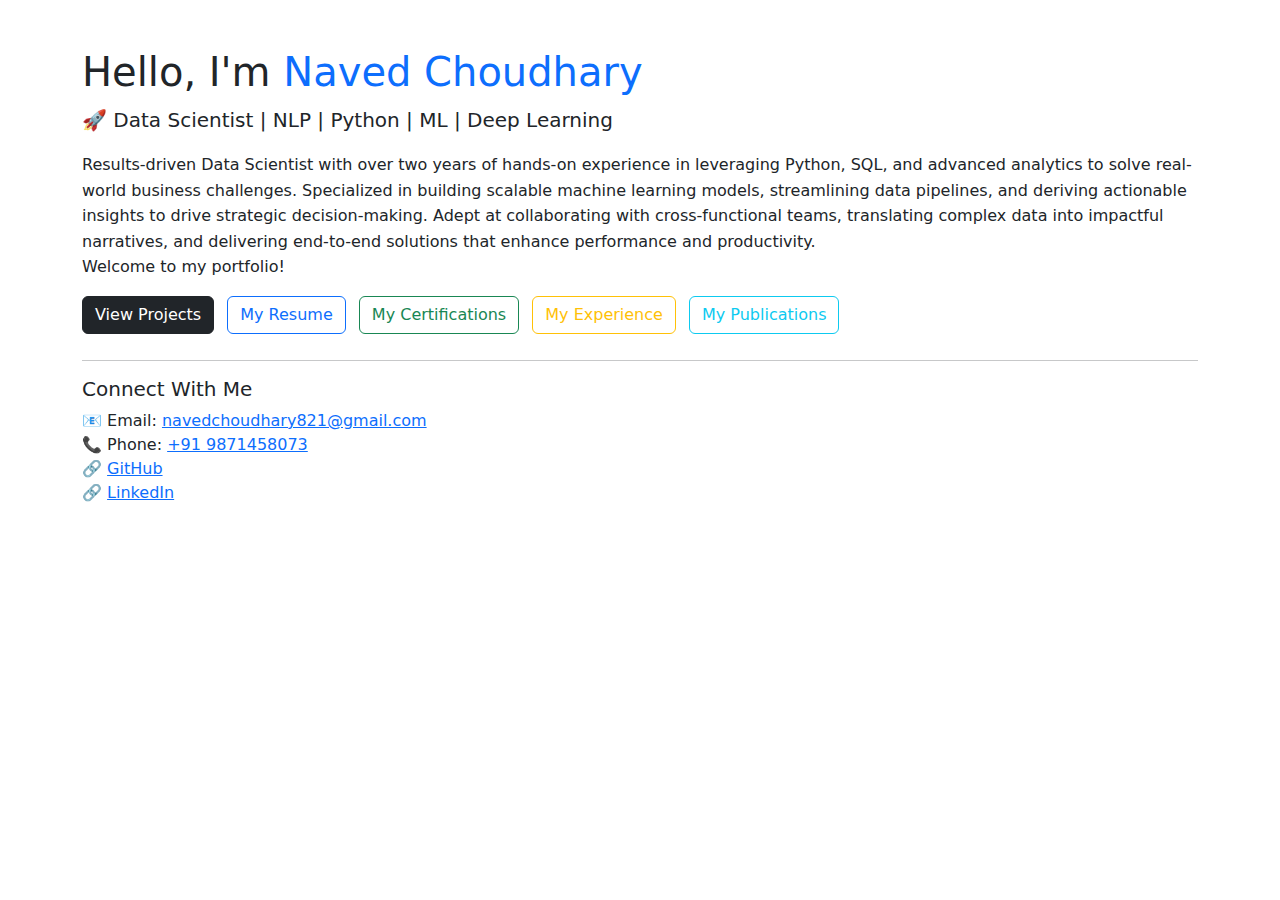
<file: index.html>
<!DOCTYPE html>
<html lang="en">
<head>
  <meta charset="UTF-8">
  <title>Naved Choudhary | Data Scientist</title>
  <link rel="stylesheet" href="style.css">
  <link rel="stylesheet" href="https://cdn.jsdelivr.net/npm/bootstrap@5.3.0/dist/css/bootstrap.min.css">
</head>
<body>
  <div class="container py-5">
    <h1>Hello, I'm <span class="text-primary">Naved Choudhary</span></h1>
    <p class="lead">🚀 Data Scientist | NLP | Python | ML | Deep Learning</p>
    <p>Results-driven Data Scientist with over two years of hands-on experience in leveraging Python, SQL, and advanced analytics to solve real-world business challenges. Specialized in building scalable machine learning models, streamlining data pipelines, and deriving actionable insights to drive strategic decision-making. Adept at collaborating with cross-functional teams, translating complex data into impactful narratives, and delivering end-to-end solutions that enhance performance and productivity.<br> Welcome to my portfolio!</p>

    <a href="projects.html" class="btn btn-dark">View Projects</a>
    <a href="resume.html" class="btn btn-outline-primary">My Resume</a>
    <a href="certifications.html" class="btn btn-outline-success">My Certifications</a>
    <a href="experience.html" class="btn btn-outline-warning">My Experience</a>
    <a href="publications.html" class="btn btn-outline-info">My Publications</a>

    <hr>

    <h5>Connect With Me</h5>
    <ul class="list-unstyled">
      <li>📧 Email: <a href="mailto:navedchoudhary821@gmail.com">navedchoudhary821@gmail.com</a></li>
      <li>📞 Phone: <a href="tel:+919871458073">+91 9871458073</a></li>
      <li>🔗 <a href="https://github.com/Navedchoudhary" target="_blank">GitHub</a></li>
      <li>🔗 <a href="https://www.linkedin.com/in/naved-choudhary-a2a740192" target="_blank">LinkedIn</a></li>
    </ul>
  </div>
</body>
</html>
</file>
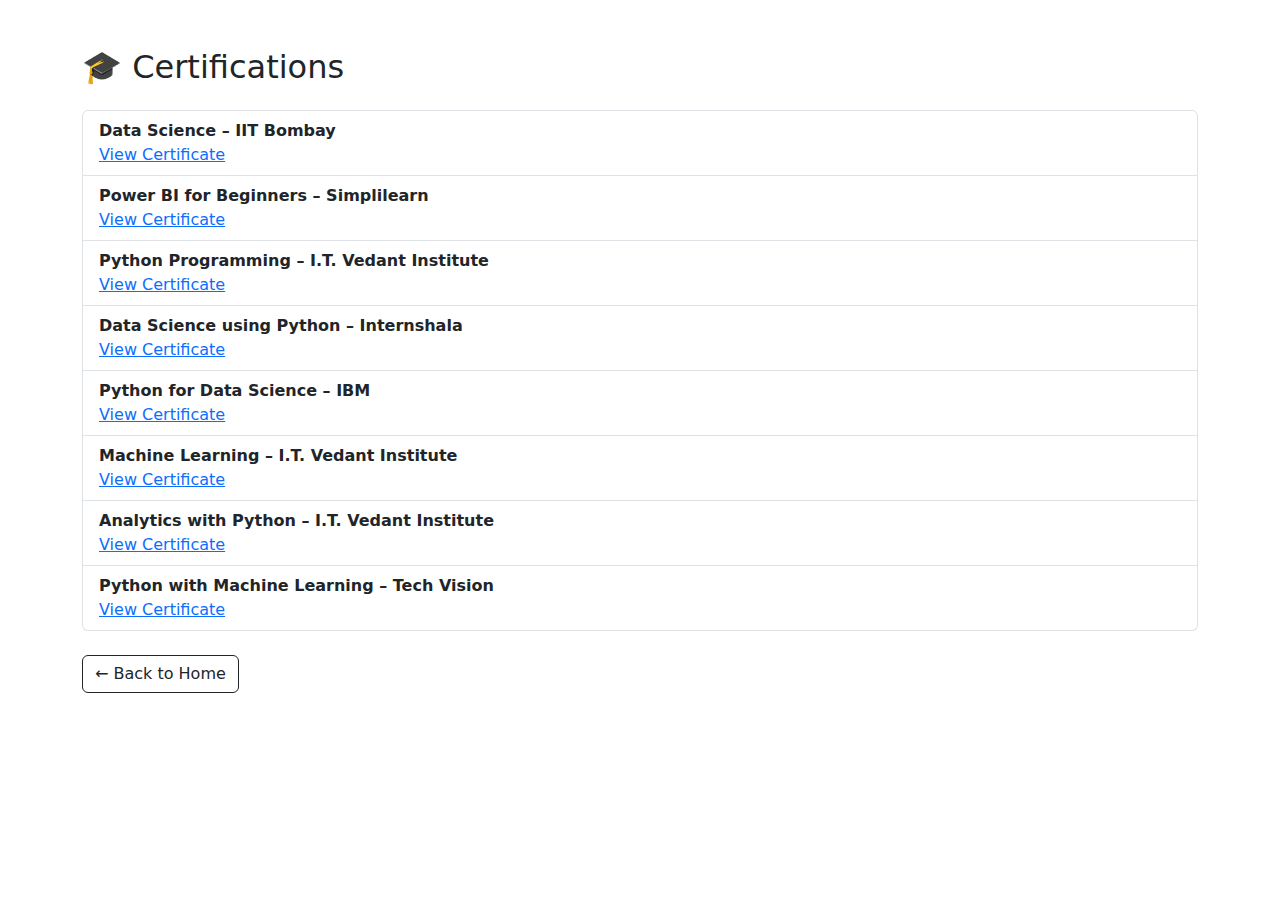
<file: certifications.html>
<!DOCTYPE html>
<html lang="en">
<head>
  <meta charset="UTF-8">
  <title>Certifications | Naved Choudhary</title>
  <link rel="stylesheet" href="style.css">
  <link rel="stylesheet" href="https://cdn.jsdelivr.net/npm/bootstrap@5.3.0/dist/css/bootstrap.min.css">
</head>
<body>
  <div class="container py-5">
    <h2 class="mb-4">🎓 Certifications</h2>

    <ul class="list-group">
      <li class="list-group-item">
        <strong>Data Science – IIT Bombay</strong><br>
        <a href="https://drive.google.com/file/d/1YG3ojS8XrUmoI32TsNIuocKkap-R5n4p/view?usp=sharing" target="_blank">View Certificate</a>
      </li>
      <li class="list-group-item">
        <strong>Power BI for Beginners – Simplilearn</strong><br>
        <a href="http://certificates.simplicdn.net/share/4893557_1708515642.pdf" target="_blank">View Certificate</a>
      </li>
      <li class="list-group-item">
        <strong>Python Programming – I.T. Vedant Institute</strong><br>
        <a href="https://drive.google.com/file/d/103K-xkI96cptRdIUUMxWKYrt8iT3Ymo/view?usp=sharing" target="_blank">View Certificate</a>
      </li>
      <li class="list-group-item">
        <strong>Data Science using Python – Internshala</strong><br>
        <a href="https://trainings.internshala.com/s/v/3645735/10aa8e5d" target="_blank">View Certificate</a>
      </li>
      <li class="list-group-item">
        <strong>Python for Data Science – IBM</strong><br>
        <a href="https://drive.google.com/file/d/19ksiwVYtJr016krDBLahfu4LWWFo8pDQ/view?usp=sharing" target="_blank">View Certificate</a>
      </li>
      <li class="list-group-item">
        <strong>Machine Learning – I.T. Vedant Institute</strong><br>
        <a href="https://drive.google.com/file/d/1kEimiJLz2vUK2VdPRy1eBOzBta625vPW/view?usp=sharing" target="_blank">View Certificate</a>
      </li>
      <li class="list-group-item">
        <strong>Analytics with Python – I.T. Vedant Institute</strong><br>
        <a href="https://drive.google.com/file/d/195EEDMqyGro6xYx0dp0gMU54EUwm_Yd/view?usp=sharing" target="_blank">View Certificate</a>
      </li>
      <li class="list-group-item">
        <strong>Python with Machine Learning – Tech Vision</strong><br>
        <a href="https://drive.google.com/file/d/1ImEBm0HASGBtLtYMK6jF_MThsmgrtEX/view?usp=sharing" target="_blank">View Certificate</a>
      </li>
    </ul>

    <a href="index.html" class="btn btn-outline-dark mt-4">← Back to Home</a>
  </div>
</body>
</html>
</file>
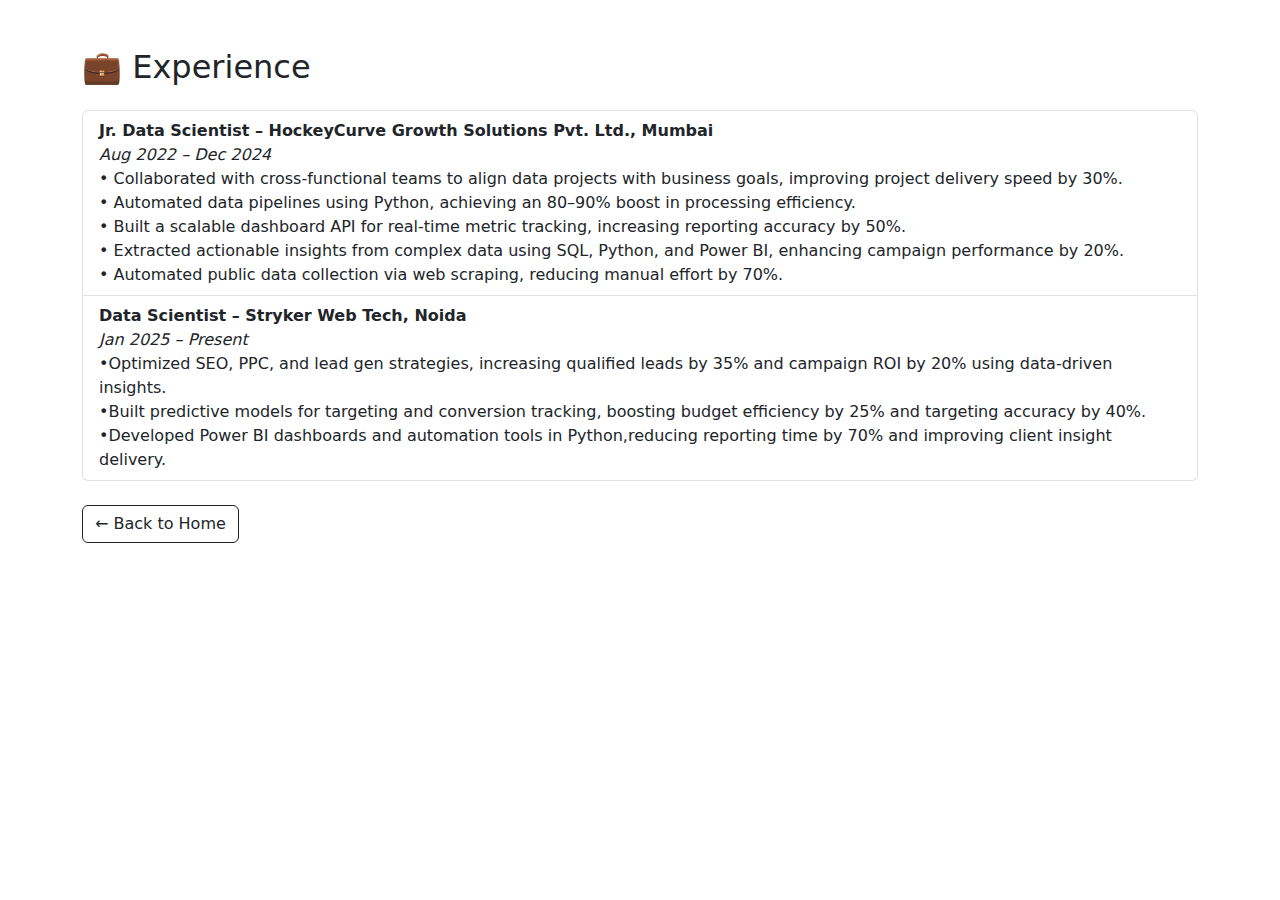
<file: experience.html>
<!DOCTYPE html>
<html lang="en">
<head>
  <meta charset="UTF-8">
  <title>Experience | Naved Choudhary</title>
  <link rel="stylesheet" href="style.css">
  <link rel="stylesheet" href="https://cdn.jsdelivr.net/npm/bootstrap@5.3.0/dist/css/bootstrap.min.css">
</head>
<body>
  <div class="container py-5">
    <h2 class="mb-4">💼 Experience</h2>

    <ul class="list-group mb-4">
      <!-- Experience 1 -->
      <li class="list-group-item">
        <strong>Jr. Data Scientist – HockeyCurve Growth Solutions Pvt. Ltd., Mumbai</strong><br>
        <em>Aug 2022 – Dec 2024</em><br>
        • Collaborated with cross-functional teams to align data projects with business goals, improving project delivery speed by 30%.<br>
        • Automated data pipelines using Python, achieving an 80–90% boost in processing efficiency.<br>
        • Built a scalable dashboard API for real-time metric tracking, increasing reporting accuracy by 50%.<br>
        • Extracted actionable insights from complex data using SQL, Python, and Power BI, enhancing campaign performance by 20%.<br>
        • Automated public data collection via web scraping, reducing manual effort by 70%.<br>
      </li>

      <!-- Experience 2 -->
      <li class="list-group-item">
        <strong>Data Scientist – Stryker Web Tech, Noida</strong><br>
        <em>Jan 2025 – Present</em><br>
        •Optimized SEO, PPC, and lead gen strategies, increasing qualified leads by 35% and campaign ROI by 20% using data-driven insights.<br>
        •Built predictive models for targeting and conversion tracking, boosting budget efficiency by 25% and targeting accuracy by 40%.<br>
        •Developed Power BI dashboards and automation tools in Python,reducing reporting time by 70% and improving client insight delivery.<br>
      </li>
    </ul>

    <a href="index.html" class="btn btn-outline-dark">← Back to Home</a>
  </div>
</body>
</html>
</file>
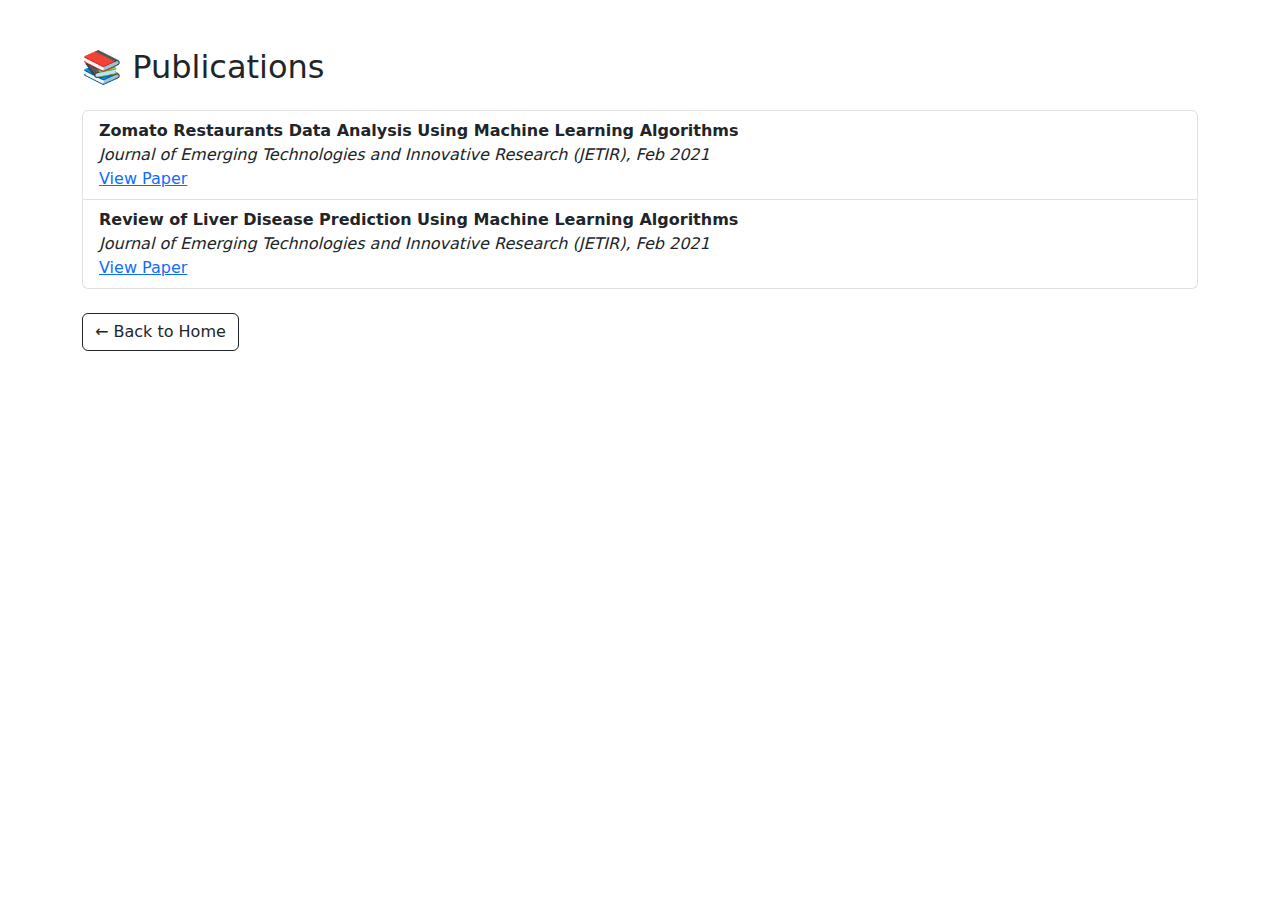
<file: publications.html>
<!DOCTYPE html>
<html lang="en">
<head>
  <meta charset="UTF-8">
  <title>Publications | Naved Choudhary</title>
  <link rel="stylesheet" href="style.css">
  <link rel="stylesheet" href="https://cdn.jsdelivr.net/npm/bootstrap@5.3.0/dist/css/bootstrap.min.css">
</head>
<body>
  <div class="container py-5">
    <h2 class="mb-4">📚 Publications</h2>

    <ul class="list-group mb-4">
      <li class="list-group-item">
        <strong>Zomato Restaurants Data Analysis Using Machine Learning Algorithms</strong><br>
        <em>Journal of Emerging Technologies and Innovative Research (JETIR), Feb 2021</em><br>
        <a href="https://www.jetir.org/papers/JETIR2102170.pdf" target="_blank">View Paper</a>
      </li>
      <li class="list-group-item">
        <strong>Review of Liver Disease Prediction Using Machine Learning Algorithms</strong><br>
        <em>Journal of Emerging Technologies and Innovative Research (JETIR), Feb 2021</em><br>
        <a href="https://www.jetir.org/papers/JETIR2102026.pdf" target="_blank">View Paper</a>
      </li>
    </ul>

    <a href="index.html" class="btn btn-outline-dark">← Back to Home</a>
  </div>
</body>
</html>
</file>
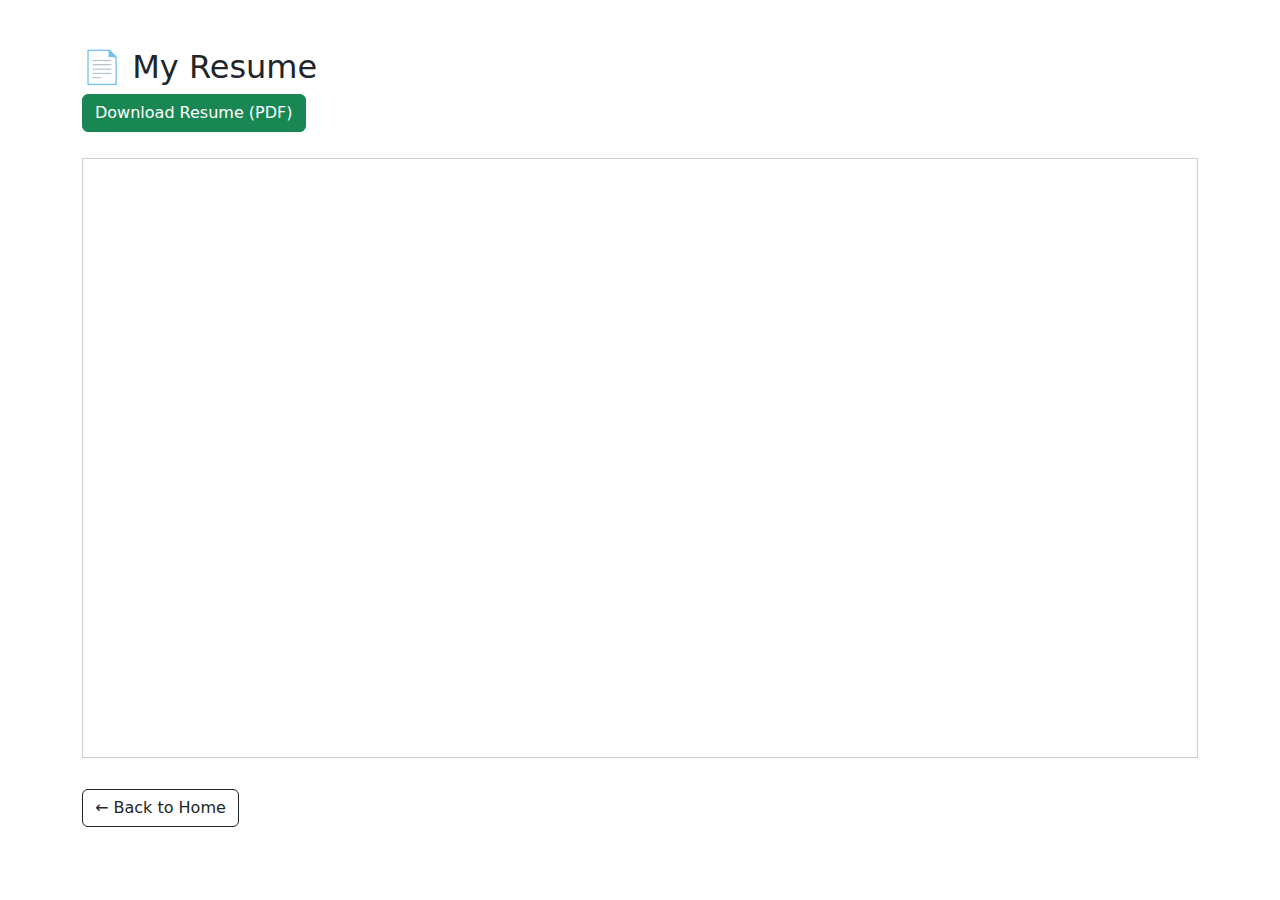
<file: resume.html>
<!DOCTYPE html>
<html lang="en">
<head>
  <meta charset="UTF-8">
  <title>Resume - Naved Choudhary</title>
  <link rel="stylesheet" href="style.css">
  <link rel="stylesheet" href="https://cdn.jsdelivr.net/npm/bootstrap@5.3.0/dist/css/bootstrap.min.css">
</head>
<body>
  <div class="container py-5">
    <h2>📄 My Resume</h2>
    <p><a href="resume.pdf" target="_blank" class="btn btn-success">Download Resume (PDF)</a></p>
    <iframe src="resume.pdf" width="100%" height="600px" style="border:1px solid #ccc;"></iframe>

    <a href="index.html" class="btn btn-outline-dark mt-4">← Back to Home</a>
  </div>
</body>
</html>
</file>
<file: style.css>
/* Base styling for all screen sizes */
body {
  background-color: #f9f9f9;
  font-family: 'Segoe UI', sans-serif;
  padding: 0 10px;
  margin: 0;
}

h1, h2, h5 {
  font-weight: bold;
  color: #222;
}

p {
  line-height: 1.6;
}

a {
  text-decoration: none;
  margin-right: 8px;
  word-break: break-word;
}

.btn {
  margin-bottom: 10px;
}

.card {
  box-shadow: 0 4px 10px rgba(0, 0, 0, 0.1);
  border-radius: 10px;
  transition: transform 0.2s ease-in-out;
  height: 100%;
}

.card:hover {
  transform: translateY(-3px);
}

.card-img-top,
.card video {
  width: 100%;
  height: auto;
  border-radius: 10px 10px 0 0;
}

.card-body {
  display: flex;
  flex-direction: column;
  justify-content: space-between;
}

ul.list-group {
  margin-top: 15px;
}

/* Mobile responsiveness */
@media (max-width: 576px) {
  h1 {
    font-size: 1.8rem;
    text-align: center;
  }

  h2 {
    font-size: 1.5rem;
    text-align: center;
  }

  .container {
    padding-left: 5px;
    padding-right: 5px;
  }

  .btn {
    width: 100%;
    margin-bottom: 12px;
  }

  .card .card-body {
    text-align: center;
  }

  ul.list-group {
    font-size: 0.95rem;
  }
}

/* Tablet responsiveness */
@media (min-width: 577px) and (max-width: 768px) {
  .btn {
    width: 100%;
    margin-bottom: 10px;
  }
}
</file>
